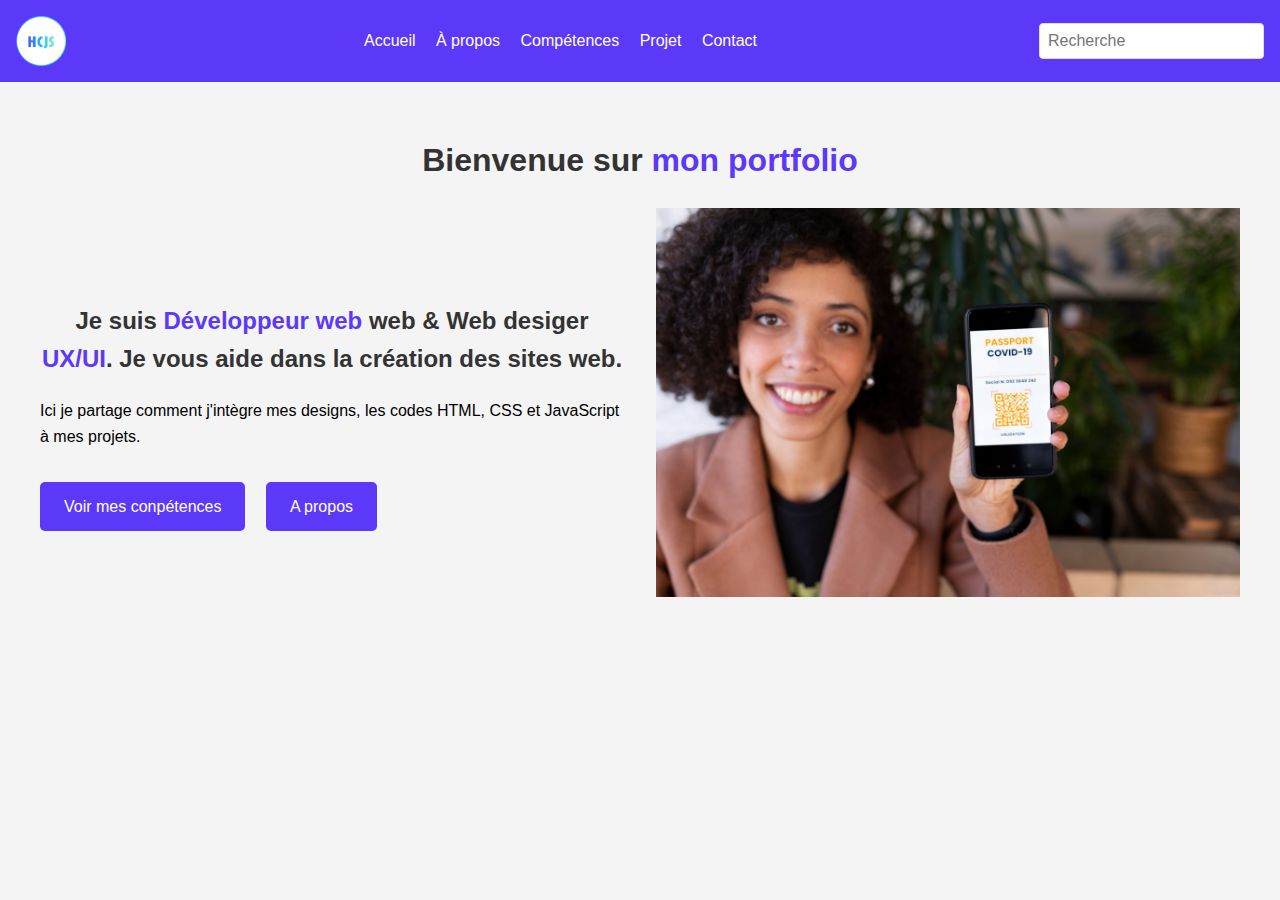
<file: index.html>
<!DOCTYPE html>
<html lang="fr">
<head>
    <meta charset="UTF-8">
    <meta name="viewport" content="width=device-width, initial-scale=1.0">
    <title>Portfolio de Designer UX/UI</title>
    <link rel="stylesheet" href="style.css">
</head>
<body>
    <header>
        <div class="logo"><img src="logo.png" alt=""></div>
        <nav>
            <a href="index.html">Accueil</a>
            <a href="apropos.html">À propos</a>
            <a href="competences.html">Compétences</a>
            <a href="projets.html">Projet</a>
            <a href="contact.html">Contact</a>
        </nav>
        <input type="search" placeholder="Recherche">
    </header>

    <main>
        <h1>Bienvenue sur <span class="highlight">mon portfolio</span></h1>
        <div class="content">
            <div class="text-content">
                <h2>Je suis <span class="highlight">Développeur web</span> web & Web desiger <span class="highlight">UX/UI</span>. Je vous aide dans la création des sites web.</h2>
                <p>Ici je partage comment j'intègre mes designs, les codes HTML, CSS et JavaScript à mes projets.</p>
                <div class="cta-buttons">
                    <a href="#contact" class="cta-button">Voir mes conpétences </a>
                    <a href="#projets" class="cta-button">A propos</a>
                </div>
            </div>
            <div class="image-content">
                <img src="image.jpeg" alt="image">
            </div>
        </div>
    </main>
</body>
</html>
</file>
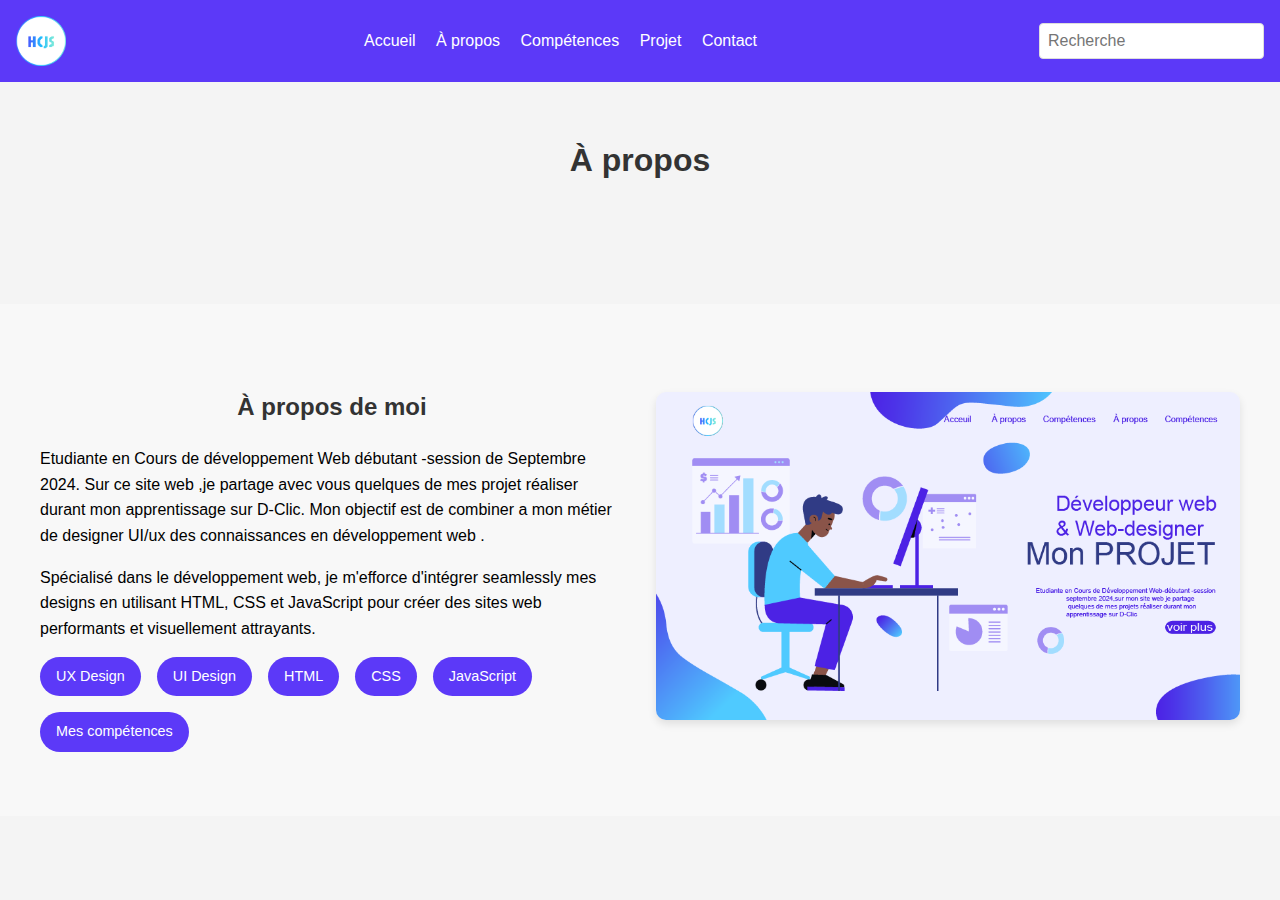
<file: apropos.html>
<!DOCTYPE html>
<html lang="fr">
<head>
    <meta charset="UTF-8">
    <meta name="viewport" content="width=device-width, initial-scale=1.0">
    <title>Portfolio de Designer UX/UI</title>
    <link rel="stylesheet" href="style.css">
</head>
<body>
    <header>
        <div class="logo">
            <img src="logo.png" alt="Logo.png">
        </div>
        <nav>
            <a href="index.html">Accueil</a>
            <a href="apropos.html">À propos</a>
            <a href="competences.html">Compétences</a>
            <a href="projets.html">Projet</a>
            <a href="contact.html">Contact</a>
        </nav>
        <input type="search" placeholder="Recherche">
    </header>

    <main>
        <!-- Contenu de la page a propos -->
        <h1>À propos</h1>
        <!-- ... Reste du contenu de la page a propos ... -->
    </main>

    <section id="a-propos" class="about-section">
        <div class="about-content">
            <div class="about-text">
                <h2>À propos de moi</h2>
                <p>Etudiante en Cours de développement Web débutant -session de Septembre 2024. Sur ce site web ,je partage avec vous quelques de mes projet réaliser durant mon apprentissage sur D-Clic. Mon objectif est de combiner a mon métier de designer UI/ux des connaissances en développement web .</p>
                <p>Spécialisé dans le développement web, je m'efforce d'intégrer seamlessly mes designs en utilisant HTML, CSS et JavaScript pour créer des sites web performants et visuellement attrayants.</p>
                <div class="skills-list">
                    <span class="skill-tag">UX Design</span>
                    <span class="skill-tag">UI Design</span>
                    <span class="skill-tag">HTML</span>
                    <span class="skill-tag">CSS</span>
                    <span class="skill-tag">JavaScript</span>
                    <span class="skill-tag"><a href="competences.html" class="competence">Mes compétences</a></span>
                    
                </div>
            </div>
            <div class="about-image">
                <img src="Photo de profil .png" alt="Illustration d'un Développeur web & du designer UX/UI">
            </div>
        </div>
    </section>
</body>
</html>
</html>
</file>
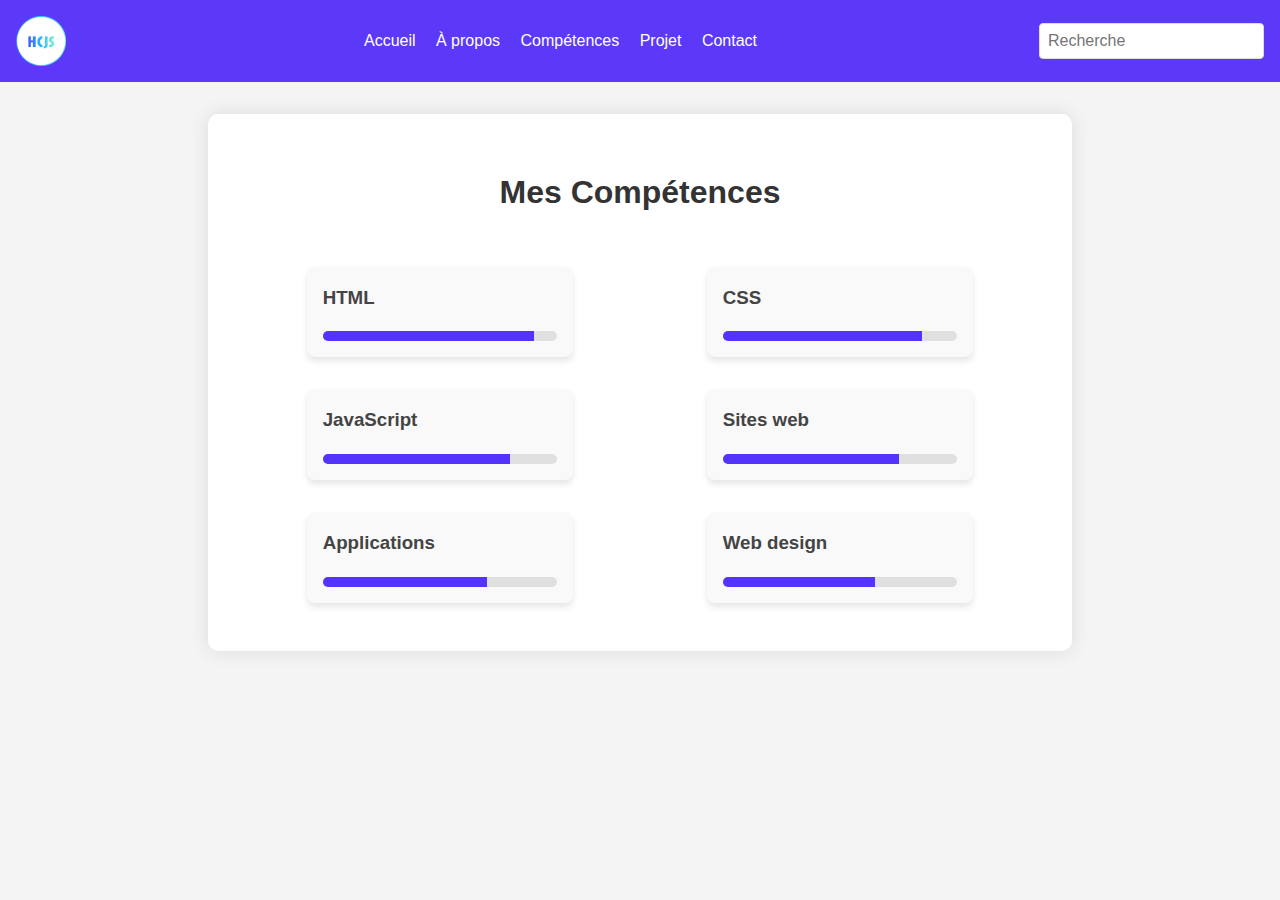
<file: competences.html>
<!DOCTYPE html>
<html lang="fr">
<head>
    <meta charset="UTF-8">
    <meta name="viewport" content="width=device-width, initial-scale=1.0">
    <title>Mes Compétences Interactives</title>
    <link rel="stylesheet" href="style.css">
</head>
<body>

    <header>
        <div class="logo"><img src="logo.png" alt=""></div>
        <nav>
            <a href="index.html">Accueil</a>
            <a href="apropos.html">À propos</a>
            <a href="competences.html">Compétences</a>
            <a href="projets.html">Projet</a>
            <a href="contact.html">Contact</a>
        </nav>
        <input type="search" placeholder="Recherche">
    </header>

    <div class="container">
        <h1>Mes Compétences</h1>
        <div class="skills-container" id="skillsContainer">
            <!-- Les compétences seront ajoutées ici dynamiquement -->
        </div>
    </div>

    <script>
        class SkillsManager {
            constructor() {
                this.skillsContainer = document.getElementById('skillsContainer');
                this.skills = [
                    { name: 'HTML', level: 90, description: 'Bonne maîtrise du HTML et des bonnes pratiques de structuration.' },
                    { name: 'CSS', level: 85, description: 'Création de layouts complexes et design responsive.' },
                    { name: 'JavaScript', level: 80, description: 'Développement d\'applications web .' },
                    { name: 'Sites web', level: 75, description: 'Création des sites web sur mesure.' },
                    { name: 'Applications', level: 70, description: 'Développement des applications mobile basique .' },
                    { name: 'Web design', level: 65, description: 'Création  de maquettes des applications et sites web, prototypage et wireframes .' }
                ];
                this.init();
            }

            init() {
                this.renderSkills();
                this.addEventListeners();
            }

            renderSkills() {
                this.skills.forEach(skill => {
                    const skillElement = this.createSkillElement(skill);
                    this.skillsContainer.appendChild(skillElement);
                });
            }

            createSkillElement(skill) {
                const skillDiv = document.createElement('div');
                skillDiv.classList.add('skill');
                skillDiv.innerHTML = `
                    <h3>${skill.name}</h3>
                    <div class="skill-bar">
                        <div class="skill-progress" style="width: 0%"></div>
                    </div>
                    <div class="skill-details">
                        <p>${skill.description}</p>
                    </div>
                `;
                return skillDiv;
            }

            addEventListeners() {
                this.skillsContainer.addEventListener('click', (e) => {
                    const skillElement = e.target.closest('.skill');
                    if (skillElement) {
                        this.toggleSkillDetails(skillElement);
                    }
                });

                // Observer pour animer les barres de progression lorsqu'elles sont visibles
                const observer = new IntersectionObserver((entries) => {
                    entries.forEach(entry => {
                        if (entry.isIntersecting) {
                            const progressBar = entry.target.querySelector('.skill-progress');
                            const skill = this.skills.find(s => s.name === entry.target.querySelector('h3').textContent);
                            progressBar.style.width = `${skill.level}%`;
                        }
                    });
                }, { threshold: 0.5 });

                document.querySelectorAll('.skill').forEach(skill => observer.observe(skill));
            }

            toggleSkillDetails(skillElement) {
                const details = skillElement.querySelector('.skill-details');
                if (details.style.display === 'none' || details.style.display === '') {
                    details.style.display = 'block';
                    details.style.animation = 'fadeIn 0.5s ease-in-out';
                } else {
                    details.style.display = 'none';
                }
            }
        }

        // Initialiser le gestionnaire de compétences
        new SkillsManager();
    </script>
</body>
</html>
</file>
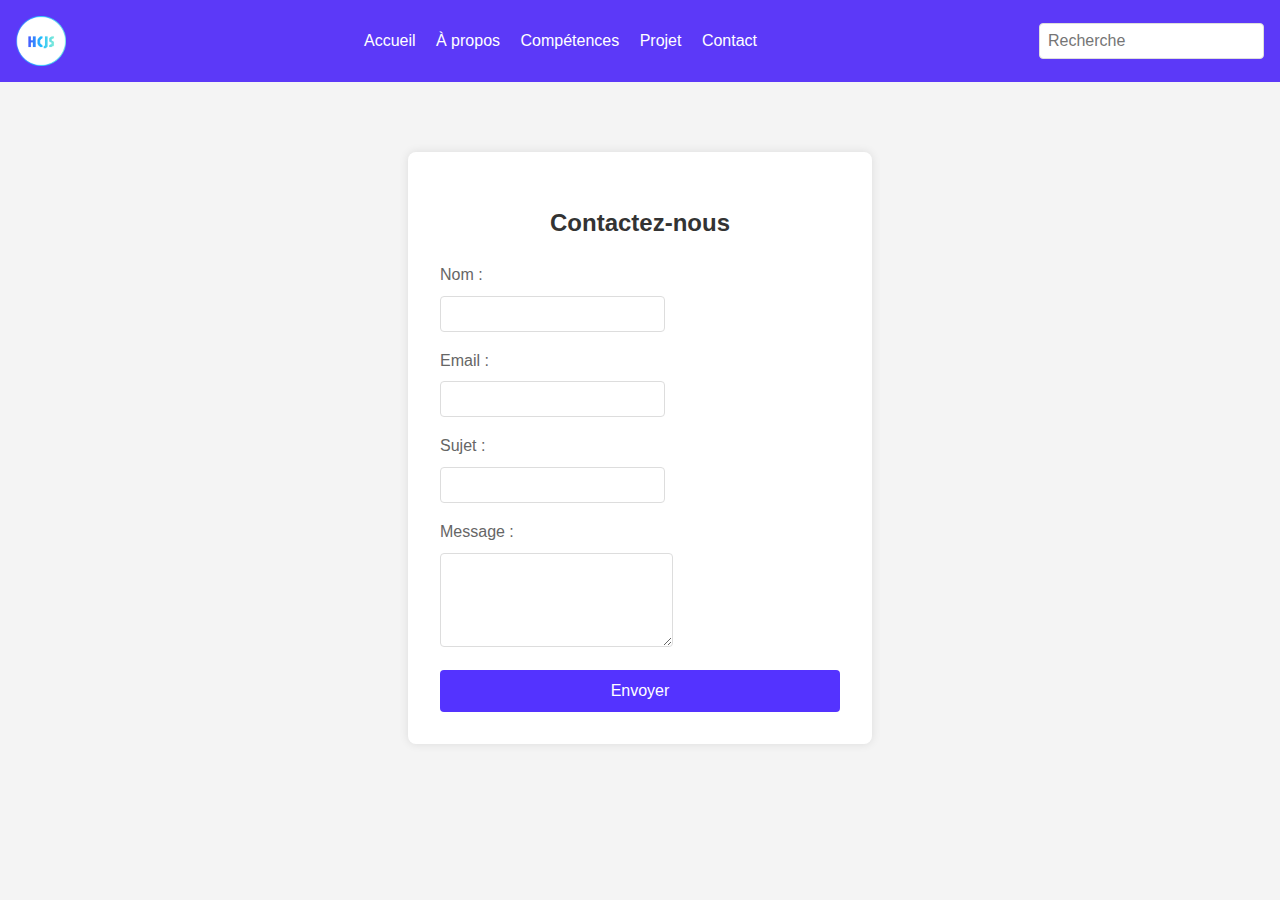
<file: contact.html>
<!DOCTYPE html>
<html lang="fr">
<head>
    <meta charset="UTF-8">
    <meta name="viewport" content="width=device-width, initial-scale=1.0">
    <title>Portfolio de Designer UX/UI</title>
    <link rel="stylesheet" href="style.css">
</head>
<body>
    <header>
        <div class="logo"><img src="logo.png" alt=""></div>
        <nav>
            <a href="index.html">Accueil</a>
            <a href="apropos.html">À propos</a>
            <a href="competences.html">Compétences</a>
            <a href="projets.html">Projet</a>
            <a href="contact.html">Contact</a>
        </nav>
        <input type="search" placeholder="Recherche">
    </header>
    <div class="contact-form">
        <h2>Contactez-nous</h2>
        <form id="contactForm">
            <div class="form-group">
                <label for="name">Nom :</label>
                <input type="text" id="name" name="name" required>
                <div class="error" id="nameError"></div>
            </div>
            <div class="form-group">
                <label for="email">Email :</label>
                <input type="email" id="email" name="email" required>
                <div class="error" id="emailError"></div>
            </div>
            <div class="form-group">
                <label for="subject">Sujet :</label>
                <input type="text" id="subject" name="subject" required>
                <div class="error" id="subjectError"></div>
            </div>
            <div class="form-group">
                <label for="message">Message :</label>
                <textarea id="message" name="message" rows="4" required></textarea>
                <div class="error" id="messageError"></div>
            </div>
            <button type="submit">Envoyer</button>
        </form>
    </div>

</body>
</html>
</file>
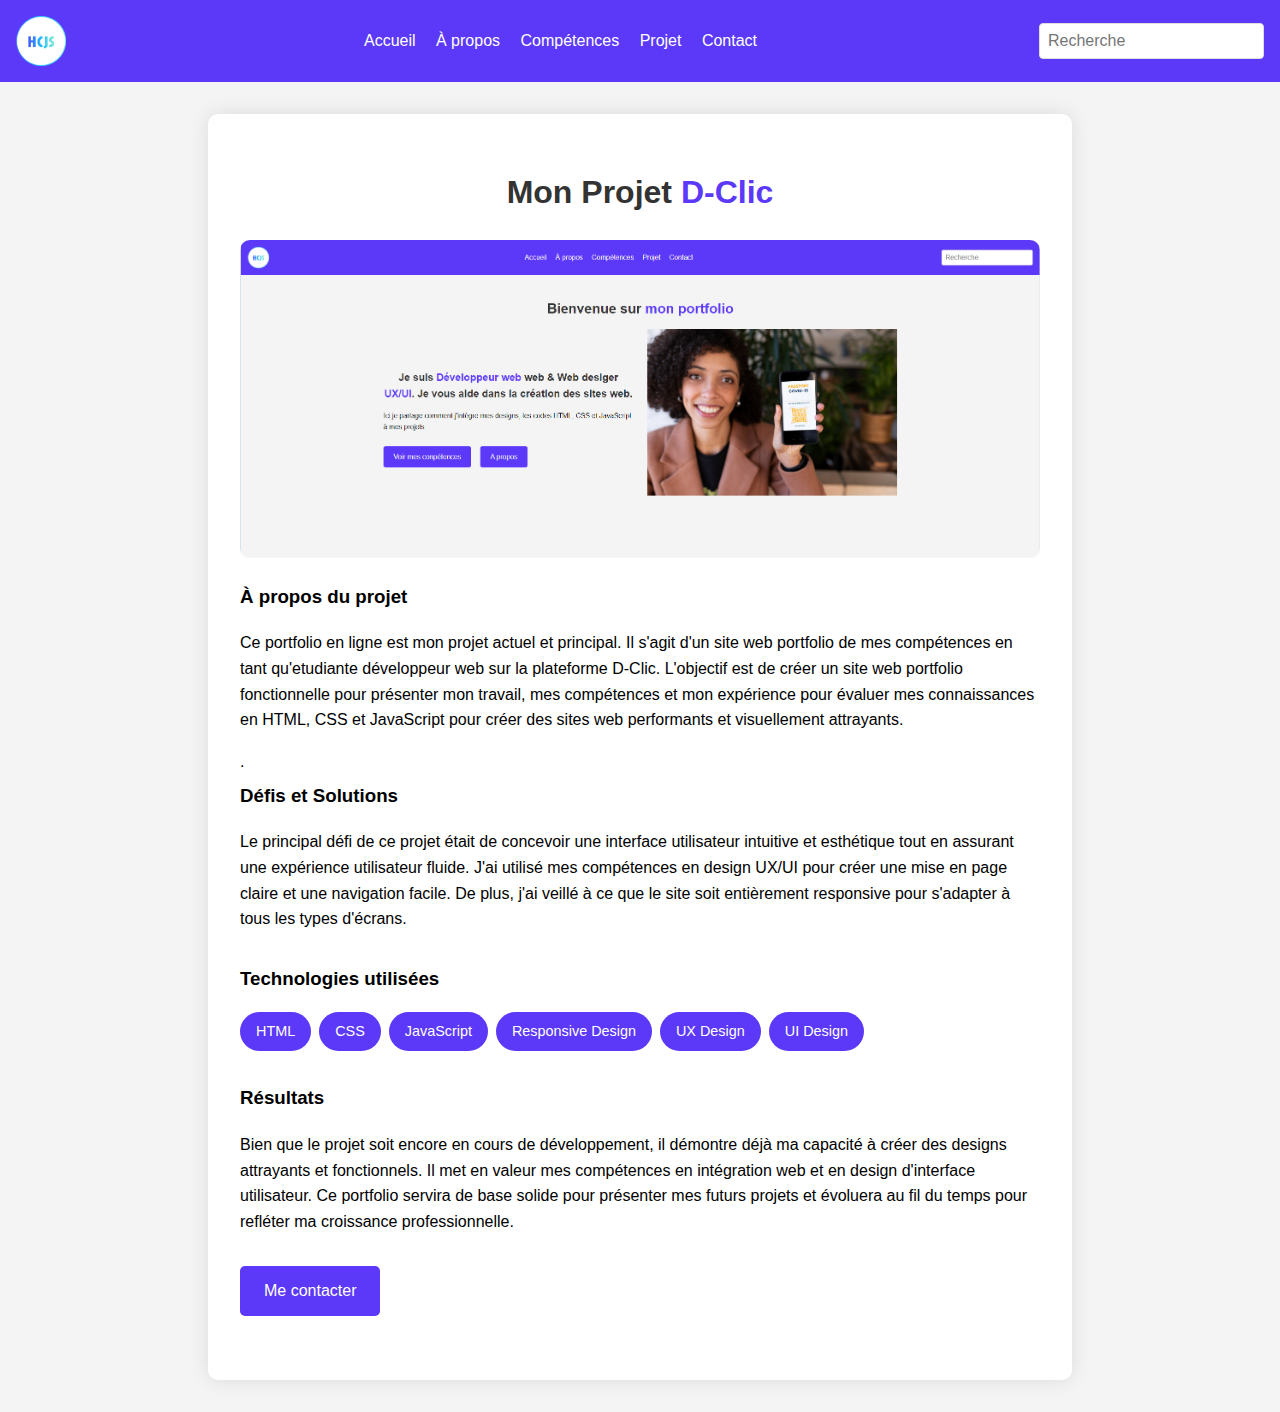
<file: projets.html>
<!DOCTYPE html>
<html lang="fr">
<head>
    <meta charset="UTF-8">
    <meta name="viewport" content="width=device-width, initial-scale=1.0">
    <title>Portfolio de Designer UX/UI</title>
    <link rel="stylesheet" href="style.css">
</head>
<body>
    <header>
        <div class="logo"><img src="logo.png" alt=""></div>
        <nav>
            <a href="index.html">Accueil</a>
            <a href="apropos.html">À propos</a>
            <a href="competences.html">Compétences</a>
            <a href="projets.html">Projet</a>
            <a href="contact.html">Contact</a>
        </nav>
        <input type="search" placeholder="Recherche">
    </header>
    
    <div class="container">
        <h1>Mon Projet<span class="highlight"> D-Clic</span></h1>
        <img src="imageportfolio.png" alt="Aperçu du projet de portfolio" class="project-image">
        
        <div class="project-details">
            <h3>À propos du projet</h3>
            <p>Ce portfolio en ligne est mon projet actuel et principal. Il s'agit d'un site web portfolio de mes compétences en tant qu'etudiante développeur web sur la plateforme D-Clic. L'objectif est de créer un site web portfolio fonctionnelle pour présenter mon travail, mes compétences et mon expérience pour évaluer mes connaissances en HTML, CSS et JavaScript pour créer des sites web performants et visuellement attrayants.</p>
            <div class="skills-list"> .</p>
        </div>

        <div class="project-details">
            <h3>Défis et Solutions</h3>
            <p>Le principal défi de ce projet était de concevoir une interface utilisateur intuitive et esthétique tout en assurant une expérience utilisateur fluide. J'ai utilisé mes compétences en design UX/UI pour créer une mise en page claire et une navigation facile. De plus, j'ai veillé à ce que le site soit entièrement responsive pour s'adapter à tous les types d'écrans.</p>
        </div>

        <div class="project-details">
            <h3>Technologies utilisées</h3>
            <div class="skills-used">
                <span class="skill-tag">HTML</span>
                <span class="skill-tag">CSS</span>
                <span class="skill-tag">JavaScript</span>
                <span class="skill-tag">Responsive Design</span>
                <span class="skill-tag">UX Design</span>
                <span class="skill-tag">UI Design</span>
            </div>
        </div>

        <div class="project-details">
            <h3>Résultats</h3>
            <p>Bien que le projet soit encore en cours de développement, il démontre déjà ma capacité à créer des designs attrayants et fonctionnels. Il met en valeur mes compétences en intégration web et en design d'interface utilisateur. Ce portfolio servira de base solide pour présenter mes futurs projets et évoluera au fil du temps pour refléter ma croissance professionnelle.</p>
        </div>

        <a href="contact.html" class="cta-button">Me contacter</a>
    </div>
</body>
</html>

</body>
</html>
</file>
<file: style.css>
body {
  font-family: Arial, sans-serif;
  margin: 0;
  padding: 0;
  line-height: 1.6;
  justify-content: center;
  align-items: center;
  
}
header {
  background-color: #5c39f8;
  color: white;
  padding: 1rem;
  display: flex;
  justify-content: space-between;
  align-items: center;
}
.logo {
  font-size: 1.5rem;
  font-weight: bold;
  display: flex;
  align-items: center;
}
.logo img {
  width: 70px; /* Ajustez cette valeur selon la taille souhaitée */
  height: auto; /* Maintient le ratio d'aspect */
}
nav a {
  color: white;
  text-decoration: none;
  margin-left: 1rem;
}
main {
  padding: 2rem;
  max-width: 1200px;
  margin: 0 auto;
}
h1, h2 {
  color: #333;
}
.highlight {
  color: #5c39f8;
}
.content {
  display: flex;
  flex-wrap: wrap;
  justify-content: space-between;
  align-items: center;
}
.text-content {
  flex: 1;
  min-width: 300px;
}
.image-content {
  flex: 1;
  min-width: 300px;
  margin-left: 2rem;
}
img {
  max-width: 100%;
  height: auto;
}
.cta-buttons {
  margin-top: 2rem;
}
.cta-button {
  background-color: #5c39f8;
  color: white;
  padding: 0.5rem 1rem;
  text-decoration: none;
  border-radius: 5px;
  margin-right: 1rem;
}
@media (max-width: 768px) {
  .content {
      flex-direction: column;
  }
  .image-content {
      margin-left: 0;
      margin-top: 2rem;
  }
}

/* Styles existants À propos */


header {
  background-color: #5c39f8;
  color: white;
  padding: 1rem;
  display: flex;
  justify-content: space-between;
  align-items: center;
}
.logo img {
  width: 50px;
  height: auto;
}
nav a {
  color: white;
  text-decoration: none;
  margin-left: 1rem;
}
main {
  padding: 2rem;
  max-width: 1200px;
  margin: 0 auto;
}
h1, h2 {
  color: #333;
}
.highlight {
  color: #5c39f8;
}

/* Nouveaux styles pour la section À propos */
.about-section {
  background-color: #f8f8f8;
  padding: 4rem 2rem;
  margin-top: 4rem;
}
.about-content {
  display: flex;
  justify-content: space-between;
  align-items: center;
  max-width: 1200px;
  margin: 0 auto;
}
.about-text {
  flex: 1;
  padding-right: 2rem;
}
.about-image {
  flex: 1;
  text-align: center;
}
.about-image img {
  max-width: 100%;
  height: auto;
  border-radius: 10px;
  box-shadow: 0 4px 8px rgba(0,0,0,0.1);
}
.skills-list {
  display: flex;
  flex-wrap: wrap;
  gap: 1rem;
  margin-top: 1rem;
}
.skill-tag {
  background-color: #5c39f8;
  color: white;
  padding: 0.5rem 1rem;
  border-radius: 20px;
  font-size: 0.9rem;
}

@media (max-width: 768px) {
  .about-content {
      flex-direction: column;
  }
  .about-text {
      padding-right: 0;
      margin-bottom: 2rem;
  }
}
/* Css page compétences */



.container {
  background-color: white;
  border-radius: 10px;
  box-shadow: 0 0 20px rgba(0, 0, 0, 0.1);
  padding: 2rem;
  max-width: 800px;
  width: 100%;
  margin: auto;
  margin-top: 70PX;
  
}
h1 {
  text-align: center;
  color: #333;
}
.skills-container {
  display: flex;
  flex-wrap: wrap;
  justify-content: space-around;
  margin-top: 2rem;
}
.skill {
  background-color: #f9f9f9;
  border-radius: 8px;
  padding: 1rem;
  margin: 1rem;
  width: calc(33.33% - 2rem);
  box-shadow: 0 4px 6px rgba(0, 0, 0, 0.1);
  transition: transform 0.3s ease, box-shadow 0.3s ease;
  cursor: pointer;
}
.skill:hover {
  transform: translateY(-5px);
  box-shadow: 0 6px 8px rgba(0, 0, 0, 0.15);
}
.skill h3 {
  margin-top: 0;
  color: #444;
}
.skill-bar {
  background-color: #e0e0e0;
  height: 10px;
  border-radius: 5px;
  overflow: hidden;
  margin-top: 10px;
}
.skill-progress {
  height: 100%;
  background-color: #5433FF;
  width: 0;
  transition: width 1s ease-in-out;
}
.skill-details {
  margin-top: 10px;
  display: none;
}
@keyframes fadeIn {
  from { opacity: 0; }
  to { opacity: 1; }
}
@media (max-width: 768px) {
  .skill {
      width: calc(50% - 2rem);
  }
}
@media (max-width: 480px) {
  .skill {
      width: calc(100% - 2rem);
  }
}



.contact-form {
  background-color: white;
  padding: 2rem;
  border-radius: 8px;
  box-shadow: 0 0 10px rgba(0, 0, 0, 0.1);
  width: 100%;
  max-width: 400px;
  margin: auto;
  margin-top: 70px;
}
h2 {
  text-align: center;
  color: #333;
}
.form-group {
  margin-bottom: 1rem;
}
label {
  display: block;
  margin-bottom: 0.5rem;
  color: #666;
}
input, textarea {
  
  padding: 0.5rem;
  border: 1px solid #ddd;
  border-radius: 4px;
  font-size: 1rem;
}
button {
  background-color: #5433FF;
  color: white;
  padding: 0.75rem 1rem;
  border: none;
  border-radius: 4px;
  cursor: pointer;
  font-size: 1rem;
  width: 100%;
  transition: background-color 0.3s ease;
}
button:hover {
  background-color:#5433ff;
}
.error {
  color: red;
  font-size: 0.875rem;
  margin-top: 0.25rem;
}


body {
  font-family: Arial, sans-serif;
  margin: 0;
  padding: 0;
  line-height: 1.6;
  background-color: #f4f4f4;
}
header {
  background-color: #5c39f8;
  color: white;
  padding: 1rem;
  display: flex;
  justify-content: space-between;
  align-items: center;
}
.logo img {
  width: 50px;
  height: auto;
}
nav a {
  color: white;
  text-decoration: none;
  margin-left: 1rem;
}
.container {
  background-color: white;
  border-radius: 10px;
  box-shadow: 0 0 20px rgba(0, 0, 0, 0.1);
  padding: 2rem;
  max-width: 800px;
  width: 100%;
  margin: 2rem auto;
}
h1, h2 {
  color: #333;
}
.highlight {
  color: #5c39f8;
}
.project-image {
  width: 100%;
  max-height: 400px;
  object-fit: cover;
  border-radius: 10px;
  margin-bottom: 1rem;
}
.project-details {
  margin-bottom: 2rem;
}
.project-details h3 {
  margin-top: 0;
}
.skills-used {
  display: flex;
  flex-wrap: wrap;
  gap: 0.5rem;
  margin-top: 1rem;
}
.skill-tag {
  background-color: #5c39f8;
  color: white;
  padding: 0.5rem 1rem;
  border-radius: 20px;
  font-size: 0.9rem;
}
.cta-button {
  display: inline-block;
  background-color: #5c39f8;
  color: white;
  padding: 0.75rem 1.5rem;
  text-decoration: none;
  border-radius: 5px;
  transition: background-color 0.3s ease;
}
.cta-button:hover {
  background-color: #4c2de0;
}

.competence{
  text-decoration: none;
  color: white;
}
</file>
